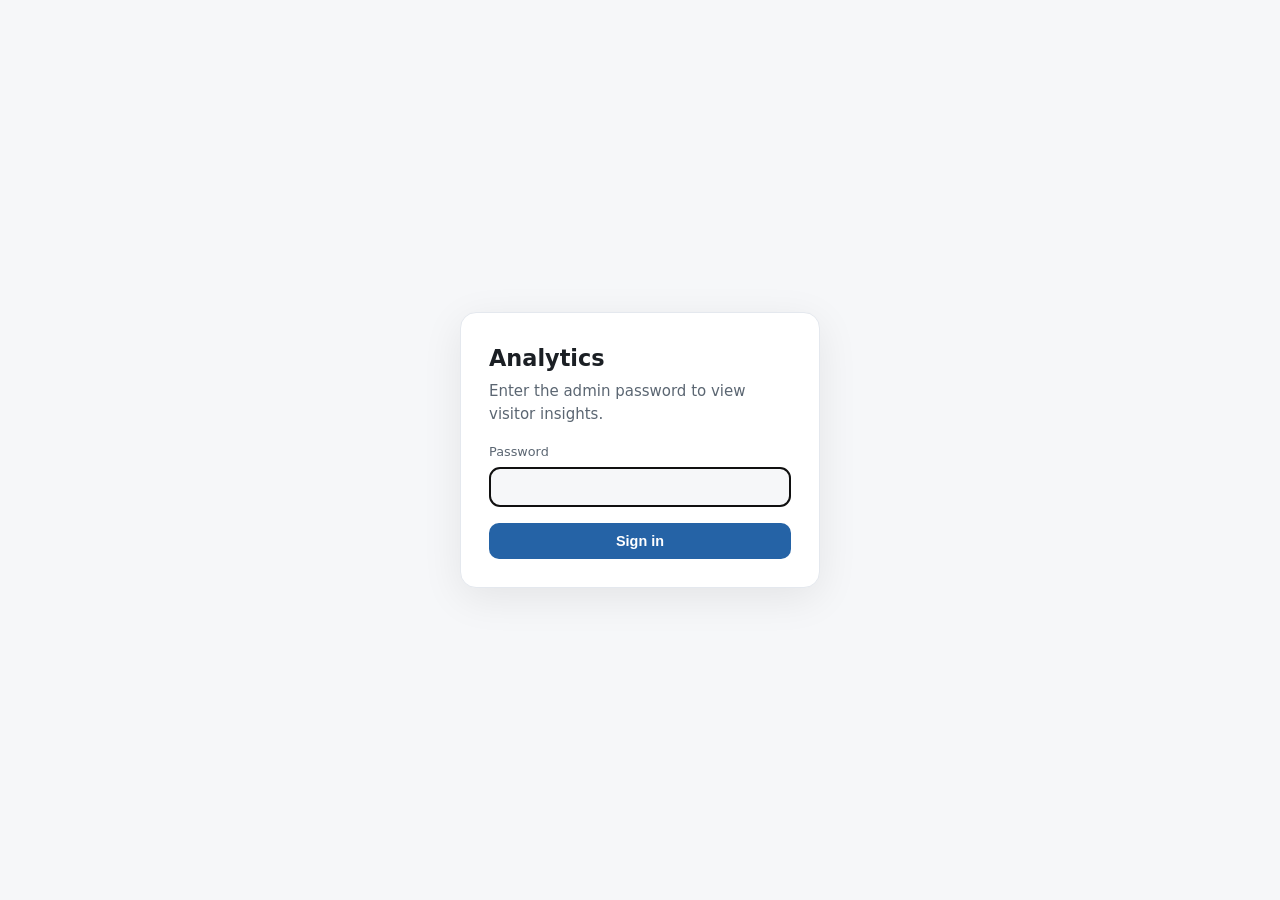
<file: admin.html>
<!doctype html>
<html lang="en">
<head>
<meta charset="UTF-8">
<meta name="viewport" content="width=device-width,initial-scale=1">
<meta name="robots" content="noindex,nofollow">
<title>Analytics · Admin</title>
<link rel="icon" href="/favicon.ico">
<link rel="stylesheet" href="/admin.css">
</head>
<body>

<div id="login" class="login" hidden>
  <form id="login-form" class="login-card">
    <h1>Analytics</h1>
    <p>Enter the admin password to view visitor insights.</p>
    <label for="pw">Password</label>
    <input id="pw" type="password" autocomplete="current-password" required>
    <button type="submit">Sign in</button>
    <p id="login-error" class="error" role="alert" hidden></p>
  </form>
</div>

<main id="dash" class="dash" hidden>
  <header class="dash-head">
    <div>
      <h1>Visitor analytics</h1>
      <p id="meta" class="muted"></p>
    </div>
    <div class="head-actions">
      <button id="refresh" type="button">Refresh</button>
      <button id="logout" type="button" class="ghost">Sign out</button>
    </div>
  </header>

  <section class="tiles" id="tiles" aria-label="Summary"></section>

  <div class="grid">
    <section class="panel"><h2>Top pages</h2><div id="pages"></div></section>
    <section class="panel"><h2>Countries</h2><div id="countries"></div></section>
    <section class="panel"><h2>Cities</h2><div id="cities"></div></section>
    <section class="panel"><h2>Referrers</h2><div id="referrers"></div></section>
    <section class="panel"><h2>Devices</h2><div id="devices"></div></section>
    <section class="panel"><h2>Browsers</h2><div id="browsers"></div></section>
  </div>

  <section class="panel wide">
    <h2>Recent visits</h2>
    <div class="table-wrap">
      <table id="sessions">
        <thead><tr>
          <th>When</th><th>Location</th><th>Device</th><th>Browser</th>
          <th>Source</th><th>Pages</th><th class="num">Time</th>
        </tr></thead>
        <tbody></tbody>
      </table>
    </div>
  </section>
</main>

<script src="/admin.js"></script>
</body>
</html>
</file>
<file: admin.css>
:root{
  --bg:#f6f7f9; --surface:#ffffff; --ink:#1b1f24; --muted:#5b6672;
  --line:#e4e8ee; --accent:#2563a6; --accent-soft:#dbe6f4;
  --good:#1f7a4d; --radius:12px;
}
@media (prefers-color-scheme:dark){
  :root{ --bg:#14171a; --surface:#1d2227; --ink:#eef1f4; --muted:#9aa5b1;
    --line:#2b323a; --accent:#6ba7e8; --accent-soft:#223447; --good:#4cc08a; }
}
*{box-sizing:border-box}
body{margin:0;background:var(--bg);color:var(--ink);
  font:15px/1.55 system-ui,-apple-system,Segoe UI,Roboto,sans-serif}
h1{font-size:1.4rem;margin:0}
h2{font-size:.95rem;margin:0 0 .75rem;letter-spacing:.01em}
.muted{color:var(--muted)}
.error{color:#c0392b;margin:.5rem 0 0}

/* Login */
.login{min-height:100vh;display:grid;place-items:center;padding:24px}
.login-card{background:var(--surface);border:1px solid var(--line);border-radius:16px;
  padding:28px;max-width:360px;width:100%;box-shadow:0 10px 40px rgba(0,0,0,.08)}
.login-card h1{margin-bottom:.25rem}
.login-card p{color:var(--muted);margin:.25rem 0 1rem}
.login-card label{display:block;font-size:.8rem;color:var(--muted);margin-bottom:.3rem}
.login-card input{width:100%;padding:10px 12px;border:1px solid var(--line);border-radius:10px;
  background:var(--bg);color:var(--ink);font-size:1rem}
button{cursor:pointer;border:0;border-radius:10px;padding:10px 16px;font-weight:600;
  background:var(--accent);color:#fff;font-size:.9rem}
button:hover{filter:brightness(1.05)}
button.ghost{background:transparent;color:var(--muted);border:1px solid var(--line)}
.login-card button{width:100%;margin-top:1rem}

/* Dashboard */
.dash{max-width:1100px;margin:0 auto;padding:28px 20px 60px}
.dash-head{display:flex;justify-content:space-between;align-items:flex-start;gap:16px;flex-wrap:wrap;margin-bottom:22px}
.head-actions{display:flex;gap:8px}

.tiles{display:grid;grid-template-columns:repeat(auto-fit,minmax(170px,1fr));gap:14px;margin-bottom:22px}
.tile{background:var(--surface);border:1px solid var(--line);border-radius:var(--radius);padding:16px 18px}
.tile .n{font-size:1.9rem;font-weight:700;line-height:1.1}
.tile .l{color:var(--muted);font-size:.82rem;margin-top:.15rem}

.grid{display:grid;grid-template-columns:repeat(auto-fit,minmax(300px,1fr));gap:16px}
.panel{background:var(--surface);border:1px solid var(--line);border-radius:var(--radius);padding:18px}
.panel.wide{margin-top:16px}

/* Bar list */
.bars{display:flex;flex-direction:column;gap:9px}
.bar-row{display:grid;grid-template-columns:1fr auto;gap:4px 10px;align-items:center}
.bar-label{font-size:.86rem;white-space:nowrap;overflow:hidden;text-overflow:ellipsis;max-width:190px}
.bar-val{font-size:.82rem;color:var(--muted);font-variant-numeric:tabular-nums}
.bar-track{grid-column:1/3;height:8px;background:var(--accent-soft);border-radius:6px;overflow:hidden}
.bar-fill{height:100%;background:var(--accent);border-radius:6px;min-width:3px}
.empty{color:var(--muted);font-size:.86rem;padding:.5rem 0}

/* Table */
.table-wrap{overflow-x:auto}
table{width:100%;border-collapse:collapse;font-size:.86rem}
th,td{text-align:left;padding:9px 10px;border-bottom:1px solid var(--line);vertical-align:top}
th{color:var(--muted);font-weight:600;font-size:.78rem;text-transform:uppercase;letter-spacing:.03em}
td.num,th.num{text-align:right;font-variant-numeric:tabular-nums;white-space:nowrap}
.pill{display:inline-block;background:var(--accent-soft);color:var(--ink);border-radius:999px;
  padding:1px 8px;font-size:.76rem;margin:1px 3px 1px 0}
tbody tr:hover{background:var(--bg)}
</file>
